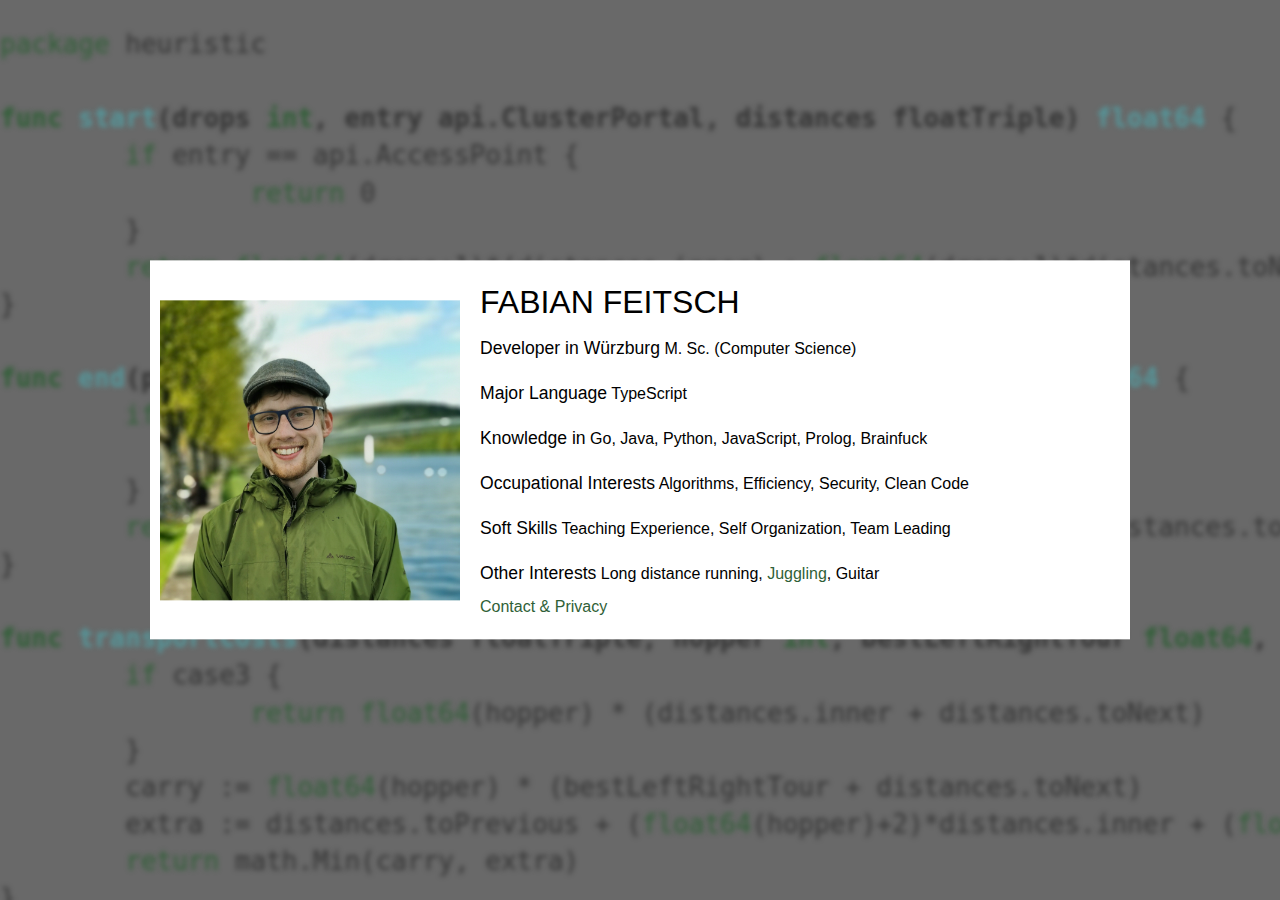
<file: index.html>
<html lang="en">
  <head>
    <title>About Fabian Feitsch</title>
    <meta content="Developer and Algorithmic Enthusiast" name="description">
    <meta content="Fabian Feitsch,würzburg,franken,java,entwickler,developer,go,python,feitsch" name="keywords">
    <meta content="Fabian Feitsch" name="author">
    <meta content="width=device-width, initial-scale=1.0" name="viewport">
    <link href="style.css" rel="stylesheet"/>
    <meta charset="UTF-8">
  </head>
  <body>
    <article class="content">
      <img alt="Image of Fabian Feitsch" src="image.jpg"/>
      <div class="text-body">
        <h1>Fabian Feitsch</h1>
        <div class="line"><span class="desc">Developer in Würzburg</span> M. Sc. (Computer Science)</div>
        <div class="spacer"></div>
        <div class="line"><span class="desc">Major Language</span> TypeScript</div>
        <div class="line"><span class="desc">Knowledge in</span> Go, Java, Python, JavaScript, Prolog, Brainfuck</div>
        <div class="line"><span class="desc">Occupational Interests</span> Algorithms, Efficiency, Security, Clean Code</div>
        <div class="line"><span class="desc">Soft Skills</span> Teaching Experience, Self Organization, Team Leading</div>
        <div class="line">
          <span class="desc">Other Interests</span> Long distance running, <a
          href="https://duo-arcoiris.de/" target="_blank">Juggling</a>, Guitar
        </div>
        <div class="spacer"></div>
        <footer><a class="small" href="contact.html">Contact & Privacy</a></footer>
      </div>
    </article>
    <div aria-hidden="true" class="background"><pre><code class="subst"><span class="keyword">package</span> heuristic

<span class="function"><span class="keyword">func</span> <span class="title">start</span>(<span
  class="params">drops <span
  class="keyword">int</span>, entry api.ClusterPortal, distances floatTriple)</span> <span
  class="title">float64</span></span> {
	<span class="keyword">if</span> entry == api.AccessPoint {
		<span class="keyword">return</span> <span class="number">0</span>
	}
	<span class="keyword">return</span> <span class="keyword">float64</span>(drops+<span class="number">1</span>)*(distances.inner) + <span
        class="keyword">float64</span>(drops+<span class="number">1</span>)*distances.toNext + <span
        class="keyword">float64</span>(drops)*distances.toNext
}

<span class="function"><span class="keyword">func</span> <span class="title">end</span><span class="params">(picks <span
  class="keyword">int</span>, exit api.ClusterPortal, distances floatTriple)</span> <span
  class="title">float64</span></span> {
	<span class="keyword">if</span> exit == api.ExitPoint {
		<span class="keyword">return</span> <span class="keyword">float64</span>(picks+<span class="number">1</span>) * distances.toNext
	}
	<span class="keyword">return</span> <span class="keyword">float64</span>(picks+<span class="number">1</span>)*distances.toPrevious + <span
        class="keyword">float64</span>(picks)*distances.toPrevious + <span
        class="keyword">float64</span>(picks+<span class="number">1</span>)*distances.inner + <span class="keyword">float64</span>(picks+<span
        class="number">1</span>)*distances.toNext
}

<span class="function"><span class="keyword">func</span> <span class="title">transportCosts</span><span class="params">(distances floatTriple, hopper <span
  class="keyword">int</span>, bestLeftRightTour <span class="keyword">float64</span>, case3 <span class="keyword">bool</span>)</span> <span
  class="title">float64</span></span> {
	<span class="keyword">if</span> case3 {
		<span class="keyword">return</span> <span class="keyword">float64</span>(hopper) * (distances.inner + distances.toNext)
	}
	carry := <span class="keyword">float64</span>(hopper) * (bestLeftRightTour + distances.toNext)
	extra := distances.toPrevious + (<span class="keyword">float64</span>(hopper)+<span class="number">2</span>)*distances.inner + (<span
        class="keyword">float64</span>(hopper)+<span class="number">1</span>)*distances.toNext
	<span class="keyword">return</span> math.Min(carry, extra)
}

<span class="function"><span class="keyword">func</span> <span class="title">drivingDistanceOfTour</span><span
  class="params">(instance partialClusterInstance, tour []<span class="keyword">int</span>)</span> <span
  class="title">float64</span></span> {
	distance := <span class="number">0.0</span>
	lastRealLocation := tour[<span class="built_in">len</span>(tour)<span class="number">-2</span>]
	<span class="keyword">if</span> instance.start == api.AccessPoint {
		distance = distance + instance.FromBorderPoints[tour[<span class="number">1</span>]][<span
        class="number">0</span>]
	} <span class="keyword">else</span> {
		distance = distance + instance.FromBorderPoints[tour[<span class="number">1</span>]][<span
        class="number">1</span>]
	}
	<span class="keyword">if</span> instance.target == api.AccessPoint {
		distance = distance + instance.ToBorderPoints[lastRealLocation][<span class="number">0</span>]
	} <span class="keyword">else</span> {
		distance = distance + instance.ToBorderPoints[lastRealLocation][<span class="number">1</span>]
	}
	<span class="keyword">for</span> i := <span class="number">2</span>; i &lt; <span
        class="built_in">len</span>(tour)<span class="number">-1</span>; i++ {
		distance = distance + instance.Distances[tour[i<span class="number">-1</span>]][tour[i]]
	}
	<span class="keyword">return</span> distance
}

</code></pre>
    </div>
  </body>
</html>
</file>
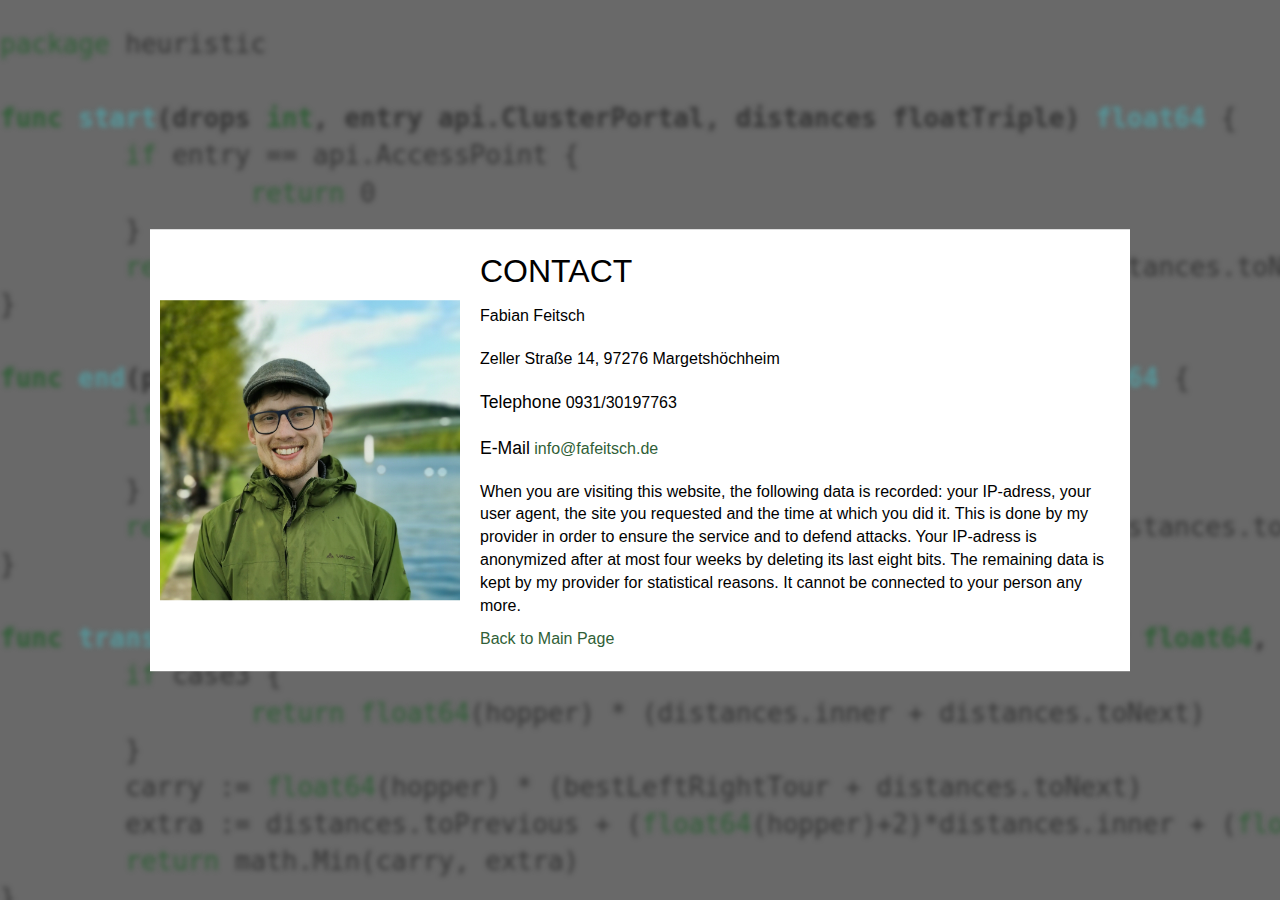
<file: contact.html>
<html lang="en">
<head>
    <title>About Fabian Feitsch</title>
    <meta charset="UTF-8">
    <meta name="description" content="Developer and Algorithmic Enthusiast">
    <meta name="keywords" content="Fabian Feitsch,würzburg,franken,java,entwickler,developer,go,python,feitsch">
    <meta name="author" content="Fabian Feitsch">
    <meta name="viewport" content="width=device-width, initial-scale=1.0">
    <link rel="stylesheet" href="style.css"/>
</head>
<body>
<article class="content">
    <img src="image.jpg" alt="Image of Fabian Feitsch"/>
    <div class="text-body">
        <h1>Contact</h1>
        <div class="line">Fabian Feitsch</div>
        <div class="line">Zeller Straße 14, 97276 Margetshöchheim</div>
        <div class="line"><span class="desc">Telephone</span> 0931/30197763</div>
        <div class="line"><span class="desc">E-Mail</span> <a href="mailto:info@fafeitsch.de">info@fafeitsch.de</a>
        </div>
        <div class="line">When you are visiting this website, the following data is recorded: your IP-adress, your user
            agent, the site you requested and the time at which you did it. This is done by my provider in order to
            ensure the service and to defend attacks. Your IP-adress is anonymized after at most four weeks by deleting
            its last eight bits. The remaining data is kept by my provider for statistical reasons. It cannot be
            connected to your person any more.
        </div>
        <footer><a href="index.html" class="small">Back to Main Page</a></footer>
    </div>
</article>
<div class="background" aria-hidden="true"><pre><code class="subst"><span class="keyword">package</span> heuristic

<span class="function"><span class="keyword">func</span> <span class="title">start</span><span
        class="params">(drops <span
        class="keyword">int</span>, entry api.ClusterPortal, distances floatTriple)</span> <span
        class="title">float64</span></span> {
	<span class="keyword">if</span> entry == api.AccessPoint {
		<span class="keyword">return</span> <span class="number">0</span>
	}
	<span class="keyword">return</span> <span class="keyword">float64</span>(drops+<span class="number">1</span>)*(distances.inner) + <span
            class="keyword">float64</span>(drops+<span class="number">1</span>)*distances.toNext + <span
            class="keyword">float64</span>(drops)*distances.toNext
}

<span class="function"><span class="keyword">func</span> <span class="title">end</span><span class="params">(picks <span
        class="keyword">int</span>, exit api.ClusterPortal, distances floatTriple)</span> <span
        class="title">float64</span></span> {
	<span class="keyword">if</span> exit == api.ExitPoint {
		<span class="keyword">return</span> <span class="keyword">float64</span>(picks+<span class="number">1</span>) * distances.toNext
	}
	<span class="keyword">return</span> <span class="keyword">float64</span>(picks+<span class="number">1</span>)*distances.toPrevious + <span
            class="keyword">float64</span>(picks)*distances.toPrevious + <span
            class="keyword">float64</span>(picks+<span class="number">1</span>)*distances.inner + <span class="keyword">float64</span>(picks+<span
            class="number">1</span>)*distances.toNext
}

<span class="function"><span class="keyword">func</span> <span class="title">transportCosts</span><span class="params">(distances floatTriple, hopper <span
        class="keyword">int</span>, bestLeftRightTour <span class="keyword">float64</span>, case3 <span class="keyword">bool</span>)</span> <span
        class="title">float64</span></span> {
	<span class="keyword">if</span> case3 {
		<span class="keyword">return</span> <span class="keyword">float64</span>(hopper) * (distances.inner + distances.toNext)
	}
	carry := <span class="keyword">float64</span>(hopper) * (bestLeftRightTour + distances.toNext)
	extra := distances.toPrevious + (<span class="keyword">float64</span>(hopper)+<span class="number">2</span>)*distances.inner + (<span
            class="keyword">float64</span>(hopper)+<span class="number">1</span>)*distances.toNext
	<span class="keyword">return</span> math.Min(carry, extra)
}

<span class="function"><span class="keyword">func</span> <span class="title">drivingDistanceOfTour</span><span
        class="params">(instance partialClusterInstance, tour []<span class="keyword">int</span>)</span> <span
        class="title">float64</span></span> {
	distance := <span class="number">0.0</span>
	lastRealLocation := tour[<span class="built_in">len</span>(tour)<span class="number">-2</span>]
	<span class="keyword">if</span> instance.start == api.AccessPoint {
		distance = distance + instance.FromBorderPoints[tour[<span class="number">1</span>]][<span
            class="number">0</span>]
	} <span class="keyword">else</span> {
		distance = distance + instance.FromBorderPoints[tour[<span class="number">1</span>]][<span
            class="number">1</span>]
	}
	<span class="keyword">if</span> instance.target == api.AccessPoint {
		distance = distance + instance.ToBorderPoints[lastRealLocation][<span class="number">0</span>]
	} <span class="keyword">else</span> {
		distance = distance + instance.ToBorderPoints[lastRealLocation][<span class="number">1</span>]
	}
	<span class="keyword">for</span> i := <span class="number">2</span>; i &lt; <span
            class="built_in">len</span>(tour)<span class="number">-1</span>; i++ {
		distance = distance + instance.Distances[tour[i<span class="number">-1</span>]][tour[i]]
	}
	<span class="keyword">return</span> distance
}

</code></pre>
</div>
</body>
</html>
</file>
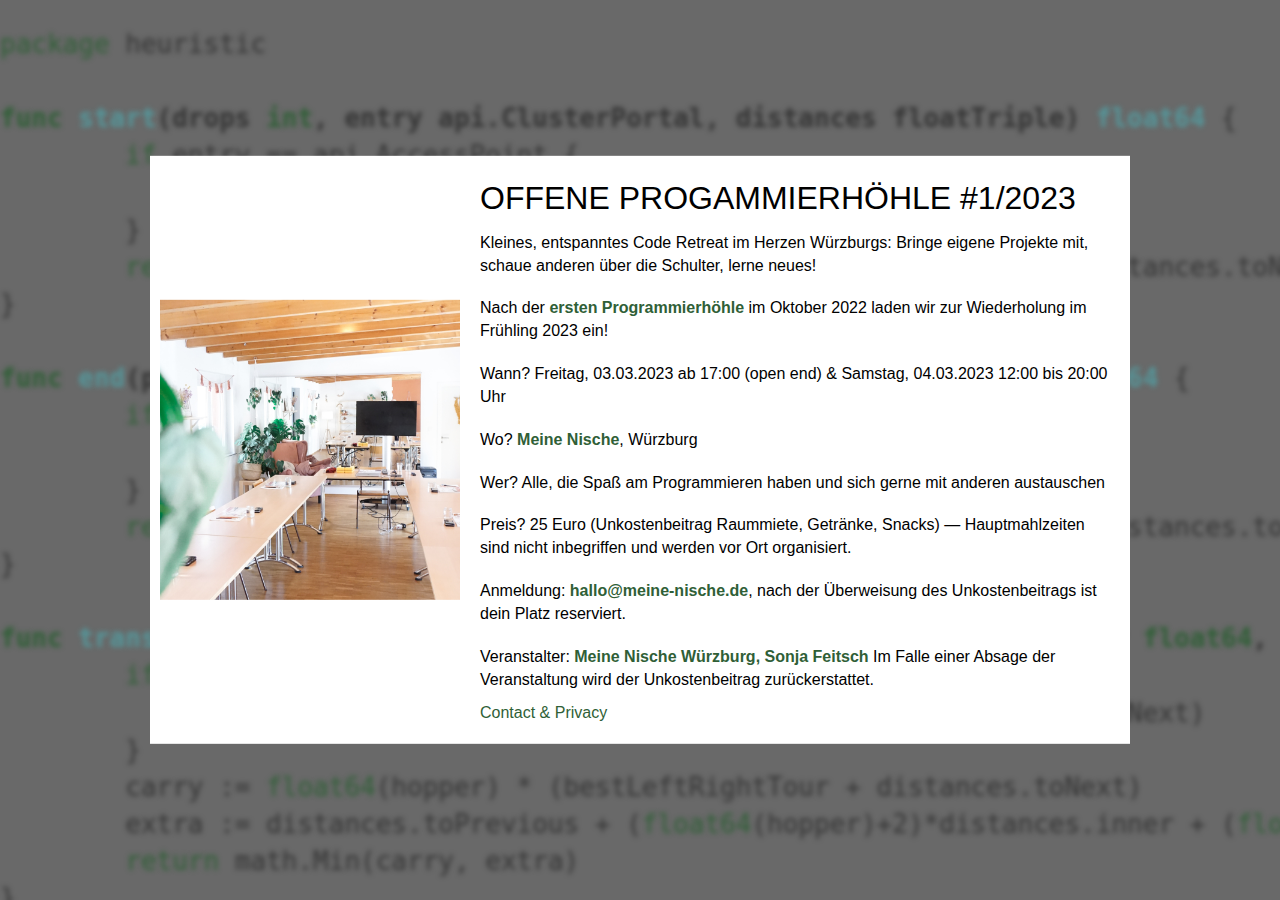
<file: programmierhoehle.html>
<html lang="en">
  <head>
    <title>Programmierhöhle</title>
    <meta content="Code Retreat im Herzen Würzburgs" name="description">
    <meta content="open source,hobby,code,barcamp,programmer,open" name="keywords">
    <meta content="Fabian Feitsch" name="author">
    <meta content="width=device-width, initial-scale=1.0" name="viewport">
    <link href="style.css" rel="stylesheet"/>
    <meta charset="UTF-8">
    <style>
      .line {
          color: black;
          font-weight: normal;
      }
      .desc {
          font-size: inherit;
          font-weight: 500;
      }
    </style>
  </head>
  <body>
    <article class="content">
      <img alt="Bild der Nische" style="align-self: center" src="nische.jpg"/>
      <div class="text-body">
        <h1>Offene Progammierhöhle #1/2023</h1>
        <div class="line">Kleines, entspanntes Code Retreat im Herzen Würzburgs: Bringe eigene Projekte mit, schaue anderen über die Schulter, lerne
          neues!</div>
        <div class="line">Nach der <a href="https://wue.social/@herrthees/109212618300198205" target="_blank">ersten Programmierhöhle</a> im Oktober 2022 laden wir zur Wiederholung im Frühling 2023 ein!</div>
        <div class="spacer"></div>
        <div class="line"><span class="desc">Wann?</span> Freitag, 03.03.2023 ab 17:00 (open end) &amp; Samstag, 04.03.2023 12:00 bis 20:00 Uhr</div>
        <div class="line"><span class="desc">Wo?</span> <a href="https://meine-nische.de">Meine Nische</a>, Würzburg</div>
        <div class="line"><span class="desc">Wer?</span> Alle, die Spaß am Programmieren haben und sich gerne mit anderen austauschen</div>
        <div class="line"><span class="desc">Preis?</span> 25 Euro (Unkostenbeitrag Raummiete, Getränke, Snacks) &mdash; Hauptmahlzeiten sind nicht inbegriffen und werden vor Ort organisiert.</div>
        <div class="line"><span class="desc">Anmeldung:</span> <a href="mailto:hallo@meine-nische.de">hallo@meine-nische.de</a>, nach der Überweisung des Unkostenbeitrags ist dein Platz reserviert.</div>
        <div class="line"><span class="desc">Veranstalter:</span> <a href="https://meine-nische.de/kontakt">Meine Nische Würzburg, Sonja Feitsch</a> Im Falle einer Absage der Veranstaltung wird der Unkostenbeitrag zurückerstattet.</div>
        <div class="spacer"></div>
        <footer><a class="small" href="contact.html">Contact & Privacy</a></footer>
      </div>
    </article>
    <div aria-hidden="true" class="background"><pre><code class="subst"><span class="keyword">package</span> heuristic

<span class="function"><span class="keyword">func</span> <span class="title">start</span>(<span
  class="params">drops <span
  class="keyword">int</span>, entry api.ClusterPortal, distances floatTriple)</span> <span
  class="title">float64</span></span> {
	<span class="keyword">if</span> entry == api.AccessPoint {
		<span class="keyword">return</span> <span class="number">0</span>
	}
	<span class="keyword">return</span> <span class="keyword">float64</span>(drops+<span class="number">1</span>)*(distances.inner) + <span
        class="keyword">float64</span>(drops+<span class="number">1</span>)*distances.toNext + <span
        class="keyword">float64</span>(drops)*distances.toNext
}

<span class="function"><span class="keyword">func</span> <span class="title">end</span><span class="params">(picks <span
  class="keyword">int</span>, exit api.ClusterPortal, distances floatTriple)</span> <span
  class="title">float64</span></span> {
	<span class="keyword">if</span> exit == api.ExitPoint {
		<span class="keyword">return</span> <span class="keyword">float64</span>(picks+<span class="number">1</span>) * distances.toNext
	}
	<span class="keyword">return</span> <span class="keyword">float64</span>(picks+<span class="number">1</span>)*distances.toPrevious + <span
        class="keyword">float64</span>(picks)*distances.toPrevious + <span
        class="keyword">float64</span>(picks+<span class="number">1</span>)*distances.inner + <span class="keyword">float64</span>(picks+<span
        class="number">1</span>)*distances.toNext
}

<span class="function"><span class="keyword">func</span> <span class="title">transportCosts</span><span class="params">(distances floatTriple, hopper <span
  class="keyword">int</span>, bestLeftRightTour <span class="keyword">float64</span>, case3 <span class="keyword">bool</span>)</span> <span
  class="title">float64</span></span> {
	<span class="keyword">if</span> case3 {
		<span class="keyword">return</span> <span class="keyword">float64</span>(hopper) * (distances.inner + distances.toNext)
	}
	carry := <span class="keyword">float64</span>(hopper) * (bestLeftRightTour + distances.toNext)
	extra := distances.toPrevious + (<span class="keyword">float64</span>(hopper)+<span class="number">2</span>)*distances.inner + (<span
        class="keyword">float64</span>(hopper)+<span class="number">1</span>)*distances.toNext
	<span class="keyword">return</span> math.Min(carry, extra)
}

<span class="function"><span class="keyword">func</span> <span class="title">drivingDistanceOfTour</span><span
  class="params">(instance partialClusterInstance, tour []<span class="keyword">int</span>)</span> <span
  class="title">float64</span></span> {
	distance := <span class="number">0.0</span>
	lastRealLocation := tour[<span class="built_in">len</span>(tour)<span class="number">-2</span>]
	<span class="keyword">if</span> instance.start == api.AccessPoint {
		distance = distance + instance.FromBorderPoints[tour[<span class="number">1</span>]][<span
        class="number">0</span>]
	} <span class="keyword">else</span> {
		distance = distance + instance.FromBorderPoints[tour[<span class="number">1</span>]][<span
        class="number">1</span>]
	}
	<span class="keyword">if</span> instance.target == api.AccessPoint {
		distance = distance + instance.ToBorderPoints[lastRealLocation][<span class="number">0</span>]
	} <span class="keyword">else</span> {
		distance = distance + instance.ToBorderPoints[lastRealLocation][<span class="number">1</span>]
	}
	<span class="keyword">for</span> i := <span class="number">2</span>; i &lt; <span
        class="built_in">len</span>(tour)<span class="number">-1</span>; i++ {
		distance = distance + instance.Distances[tour[i<span class="number">-1</span>]][tour[i]]
	}
	<span class="keyword">return</span> distance
}

</code></pre>
    </div>
  </body>
</html>
</file>
<file: style.css>
.content {
    z-index: 10;
    background: white;
    overflow: hidden;
    display: flex;
    position: relative;
    width: 100%;
    flex-direction: column;
}

.text-body {
    display: flex;
    flex-direction: column;
    padding: 10px;
}

.spacer {
    flex-grow: 1;
}

@media only screen and (min-width: 600px) {
    img {
        width: 400px;
        height: 400px;
        object-fit: contain;
        margin-right: 10px;
    }

    .content {
        position: absolute;
        padding: 10px;
        width: 75%;
        top: 50%;
        left: 50%;
        transform: translate(-50%, -50%);
        flex-direction: row;
    }
}

@media only screen and (max-width: 1300px) and (min-width: 600px) {
    img {
        width: 300px;
        height: 300px;
        object-fit: contain;
        margin-right: 10px;
    }

    .content {
        position: absolute;
        padding: 10px;
        width: 75%;
        left: 50%;
        top: 50%;
        transform: translate(-50%, -50%);
        flex-direction: row;
        align-items: center;
    }
}

.line {
    margin: 10px 0px 10px 0px;
}

.desc {
    font-weight: 300;
    font-size: 1.1em;
}

h1 {
    text-transform: uppercase;
    font-weight: 300;
    font-size: 2em;
    margin: 0;
    padding: 0;
}

body {
    line-height: 1.42857143;
    font-weight: 250;
    font-family: Roboto, sans-serif;
}

.background {
    background-repeat: no-repeat;
    background-color: dimgrey;
    background-size: cover;
    position: fixed;
    width: 100vw;
    height: 100vh;
    top: 0;
    left: 0;
    z-index: -1;
    font-size: 2em;
    overflow: hidden;
    color: transparent;
    text-shadow: 0 0 5px rgba(0, 0, 0, 0.5);
}

a {
    font-weight: bolder;
    text-decoration: none;
    color: #305F37;
}

a:hover {
    text-decoration: underline;
    color: #305F37;
}

a:visited {
    color: #305F37;
}

.function {
    font-weight: bold;
}

.keyword {
    text-shadow: 0 0 5px rgba(48, 95, 55, 1);
}

.title {
    text-shadow: 0 0 5px rgba(80, 162, 167, 0.8);
}
</file>
